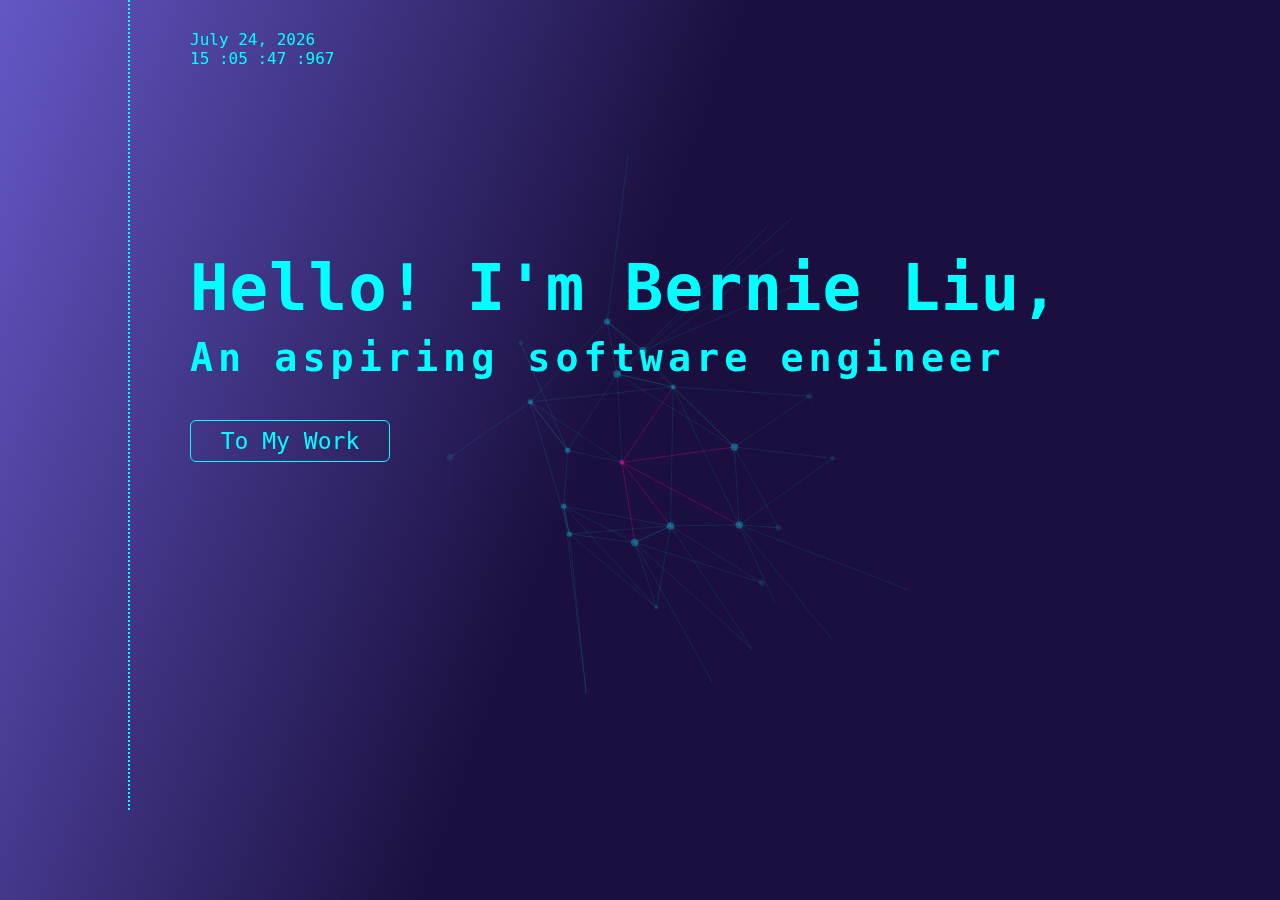
<file: index.html>
<!DOCTYPE html>
<html>
  <head>
    <meta http-equiv="Content-Type" content="text/html; charset=UTF-8" />
    <meta name="viewport" content="width=device-width, initial-scale=1.0" />
    <title>Bernie Liu Portfolio</title>
    <link
      rel="stylesheet"
      href="https://cdnjs.cloudflare.com/ajax/libs/font-awesome/6.4.0/css/all.min.css"
      integrity="sha512-iecdLmaskl7CVkqkXNQ/ZH/XLlvWZOJyj7Yy7tcenmpD1ypASozpmT/E0iPtmFIB46ZmdtAc9eNBvH0H/ZpiBw=="
      crossorigin="anonymous"
      referrerpolicy="no-referrer"
    />
    <link rel="stylesheet" href="frontpage.css">
  </head>
  <body>
    <canvas id="demo-canvas"></canvas>
    <main>
      <aside>
        <a href="mailto:bernieliu2@gmail.com"><i class="fa fa-envelope"></i></a>
        <a href="https://linkedin.com/in/bernie-liu-48a4062b6"><i class="fab fa-linkedin"></i></a>
        
        <a href="https://github.com/83rnyyyy"><i class="fab fa-github"></i></a>
      </aside>
      <div class="main">
        <div id="timedate">
          <a id="month">January</a> <a id="day">1</a>, <a id="year">0</a>
          <br />
          <a id="hour">12</a> :<a id="min">00</a> :<a id="s">00</a> :<a id="millisec">000</a>
        </div>
        <div class="hero">
          <h1>Hello! I'm Bernie Liu,</h1>
          <h2>An aspiring software engineer</h2>
        </div>
        <a href="https://main.bernie-liu.com/" class="button">To My Work</a>
      </div>
    </main>

    <script src="frontpage.js"></script>
      
  </body>
</html>
</file>
<file: frontpage.css>
* {
  margin: 0;
  padding: 0;
  box-sizing: border-box;
}

body {
  height: 100vh;
  width: 100%;
  background-image: linear-gradient(-70deg, #1a0f3e 53%, #6457c6 100%);
  color: #919191;
  font-family: "Space Mono", monospace;
  font-size: 16px;
  overflow: hidden;
}

main {
  height: 90vh;
  display: flex;
  position: relative;
  z-index: 2;
}

.main {
  display: flex;
  justify-content: flex-start;
  flex-direction: column;
  align-items: left;
  border-left: 2px dotted #00ffff;
  padding-left: 60px;
}

.hero {
  margin-top: 153px;
}

h1 {
  color: #00ffff;
  padding-top: 30px;
  letter-spacing: 1px;
  font-size: 5vw;
  transition: transform 0.7s ease;
}

h2 {
  color: #00ffff;
  padding-top: 10px;
  letter-spacing: 5px;
  font-size: 3vw;
  transition: transform 0.7s ease;
}

h1:hover {
  color: #ff0099;
  transform: scale(1.05);
}

h2:hover {
  color: #ff0099;
  transform: scale(1.03);
}

.button {
  width: 200px;
  text-align: center;
  font-size: 1.8vw;
  padding: 7px 12px;
  margin-top: 40px;
  border-radius: 6px;
  border: 1px solid #00ffff;
  transition: transform 0.7s ease;
}

.button:hover {
  transform: scale(1.2);
}

aside {
  width: 10%;
  display: flex;
  flex-direction: column;
  justify-content: center;
  align-items: center;
}

p {
  color: #00ffff;
  text-align: center;
  padding: 20px;
  font-size: 0.7em;
}

i {
  color: #e5e1e1;
  margin: 15px;
  transition: transform 0.7s ease;
  font-size: 26px;
}

i:hover {
  -ms-transform: scale(1.6);
  -webkit-transform: scale(1.6);
  transform: scale(1.6);
  color: #00ffff;
}

a {
  text-decoration: none;
  color: #00ffff;
}

a:hover {
  color: #ff0099;
}

#timedate {
  text-align: left;
  color: #00ffff;
  padding-top: 30px;
}

#demo-canvas {
  position: absolute;
  top: 0;
  left: 0;
  z-index: 1;
  pointer-events: none;
}

@media screen and (max-width: 576px) {
  h1 {
    font-size: 10vw;
  }

  h2 {
    font-size: 5vw;
  }

  .button {
    font-size: 3vw;
    width: 180px;
  }
}
</file>
